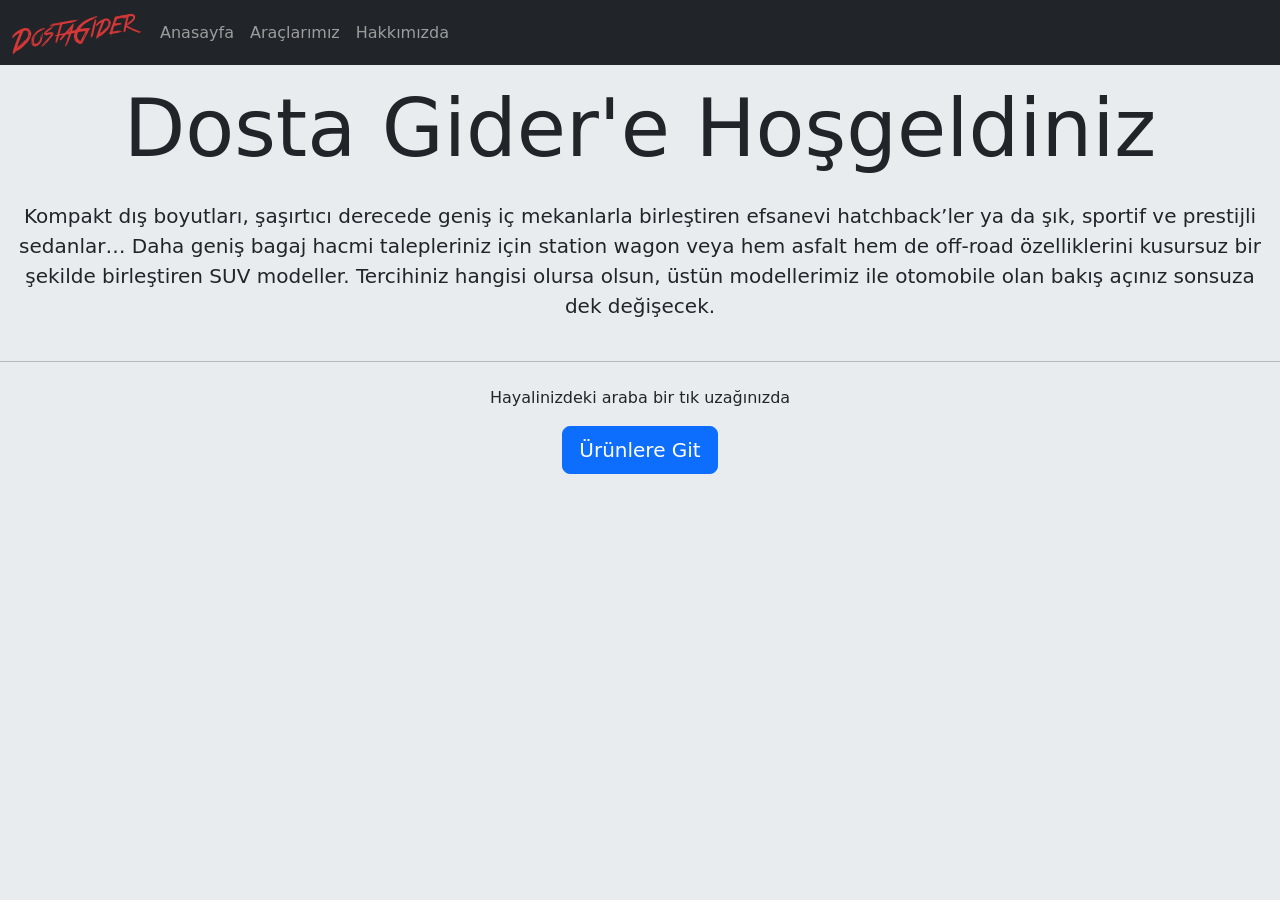
<file: index.html>
<!DOCTYPE html>
<html lang="en">
<head>
    <meta charset="UTF-8">
    <meta http-equiv="X-UA-Compatible" content="IE=edge">
    <meta name="viewport" content="width=device-width, initial-scale=1.0">
    <title>Document</title>
    <link href="https://cdn.jsdelivr.net/npm/bootstrap@5.0.1/dist/css/bootstrap.min.css" rel="stylesheet" integrity="sha384-+0n0xVW2eSR5OomGNYDnhzAbDsOXxcvSN1TPprVMTNDbiYZCxYbOOl7+AMvyTG2x" crossorigin="anonymous">
    <link rel="stylesheet" href="css/style.css">
</head>
<body style="background-color: #E9ECEF;">    
    <nav class="navbar navbar-expand-lg navbar-dark bg-dark">
        <div class="container-fluid">
          <a class="navlogob navbar-brand" style="color: rgb(214, 55, 55);" href="index.html">DostaGider</a>
          
          <div class="collapse navbar-collapse" id="navbarSupportedContent">
            <ul class="navbar-nav me-auto mb-2 mb-lg-0">
              <li class="nav-item">
                <a class="nav-link" aria-current="page" href="index.html">Anasayfa</a>
              </li>
              <li class="nav-item">
                <a class="nav-link" href="product.html">Araçlarımız</a>
              </li>  
              <li class="nav-item">
                <a class="nav-link" href="about.html">Hakkımızda</a>
              </li>         
            </ul>            
          </div>
        </div>
      </nav>
      <div class="jumbotron text-center mt-3" >
          <article>
            <h1 class="display-1">Dosta Gider'e Hoşgeldiniz</h1>
            <p class="lead p-3">Kompakt dış boyutları, şaşırtıcı derecede geniş iç mekanlarla birleştiren efsanevi hatchback’ler ya da şık, sportif ve prestijli sedanlar… Daha geniş bagaj hacmi talepleriniz için station wagon veya hem asfalt hem de off-road özelliklerini kusursuz bir şekilde birleştiren SUV modeller. Tercihiniz hangisi olursa olsun, üstün modellerimiz ile otomobile olan bakış açınız sonsuza dek değişecek.</p>
          </article>
        <hr class="my-4">
        <p>Hayalinizdeki araba bir tık uzağınızda</p>
        <a class="btn btn-primary btn-lg" href="product.html" role="button">Ürünlere Git</a>
      </div>
</body>
</html>
</file>
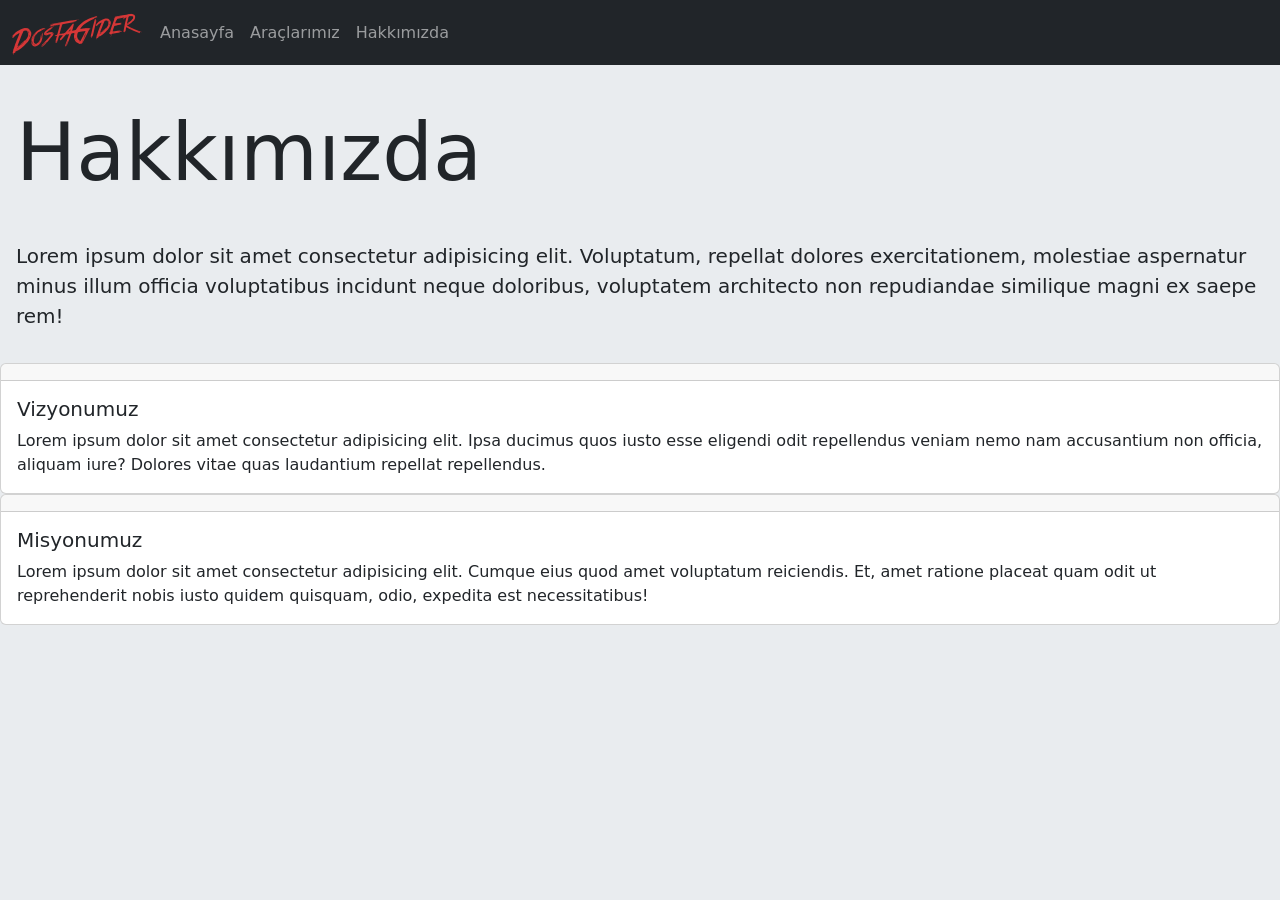
<file: about.html>
<!DOCTYPE html>
<html lang="en">
<head>
    <meta charset="UTF-8">
    <meta http-equiv="X-UA-Compatible" content="IE=edge">
    <meta name="viewport" content="width=device-width, initial-scale=1.0">
    <title>Document</title>
    <link href="https://cdn.jsdelivr.net/npm/bootstrap@5.0.1/dist/css/bootstrap.min.css" rel="stylesheet" integrity="sha384-+0n0xVW2eSR5OomGNYDnhzAbDsOXxcvSN1TPprVMTNDbiYZCxYbOOl7+AMvyTG2x" crossorigin="anonymous">
    <link rel="stylesheet" href="css/style.css">
</head>
<body style="background-color: #E9ECEF;">    
    <nav class="navbar navbar-expand-lg navbar-dark bg-dark">
        <div class="container-fluid">
          <a class="navlogob navbar-brand" style="color: rgb(214, 55, 55);" href="index.html">DostaGider</a>
          
          <div class="collapse navbar-collapse" id="navbarSupportedContent">
            <ul class="navbar-nav me-auto mb-2 mb-lg-0">
              <li class="nav-item">
                <a class="nav-link" aria-current="page" href="index.html">Anasayfa</a>
              </li>
              <li class="nav-item">
                <a class="nav-link" href="product.html">Araçlarımız</a>
              </li>  
              <li class="nav-item">
                <a class="nav-link" href="about.html">Hakkımızda</a>
              </li>         
            </ul>            
          </div>
        </div>
      </nav>
      <article>
            <h1 class="display-1 mt-4 p-3">Hakkımızda</h1>
            <p class="lead p-3">Lorem ipsum dolor sit amet consectetur adipisicing elit. Voluptatum, repellat dolores exercitationem, molestiae aspernatur minus illum officia voluptatibus incidunt neque doloribus, voluptatem architecto non repudiandae similique magni ex saepe rem!</p>
      </article>
      <div class="card">
        <div class="card-header">
          
        </div>
        <div class="card-body">
          <h5 class="card-title">Vizyonumuz</h5>
          <p class="card-text">Lorem ipsum dolor sit amet consectetur adipisicing elit. Ipsa ducimus quos iusto esse eligendi odit repellendus veniam nemo nam accusantium non officia, aliquam iure? Dolores vitae quas laudantium repellat repellendus.</p>
        </div>
      </div>
      <div class="card">
        <div class="card-header">
          
        </div>
        <div class="card-body">
          <h5 class="card-title">Misyonumuz</h5>
          <p class="card-text">Lorem ipsum dolor sit amet consectetur adipisicing elit. Cumque eius quod amet voluptatum reiciendis. Et, amet ratione placeat quam odit ut reprehenderit nobis iusto quidem quisquam, odio, expedita est necessitatibus!</p>          
        </div>
      </div>
      
</body>
</html>
</file>
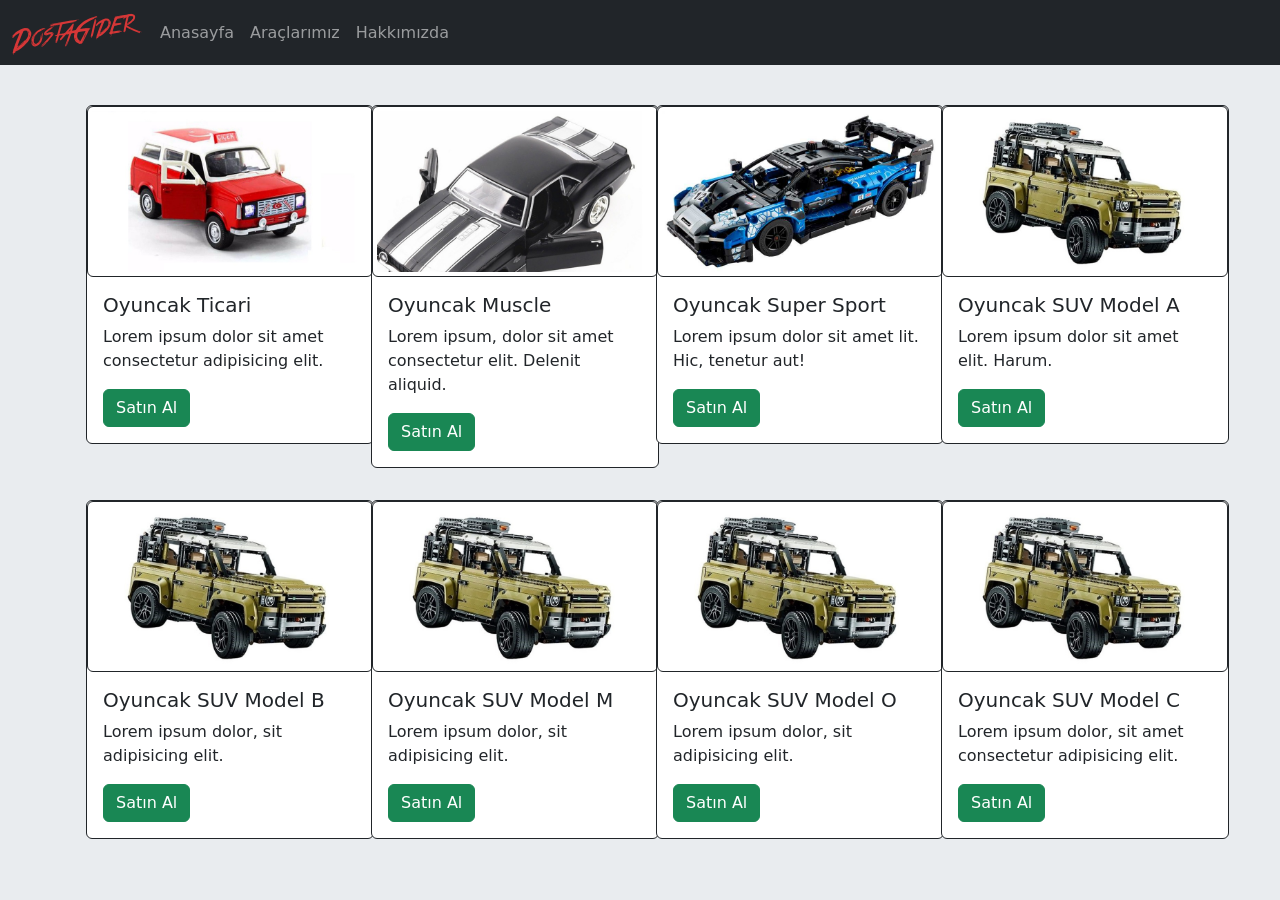
<file: product.html>
<!DOCTYPE html>
<html lang="en">
<head>
    <meta charset="UTF-8">
    <meta http-equiv="X-UA-Compatible" content="IE=edge">
    <meta name="viewport" content="width=device-width, initial-scale=1.0">
    <title>Document</title>
    <link href="https://cdn.jsdelivr.net/npm/bootstrap@5.0.1/dist/css/bootstrap.min.css" rel="stylesheet" integrity="sha384-+0n0xVW2eSR5OomGNYDnhzAbDsOXxcvSN1TPprVMTNDbiYZCxYbOOl7+AMvyTG2x" crossorigin="anonymous">
    <link rel="stylesheet" href="css/style.css">
</head>
<body style="background-color: #E9ECEF;">    
    <nav class="navbar navbar-expand-lg navbar-dark bg-dark">
        <div class="container-fluid">
          <a class="navlogob navbar-brand" style="color: rgb(214, 55, 55);" href="index.html">DostaGider</a>
          
          <div class="collapse navbar-collapse" id="navbarSupportedContent">
            <ul class="navbar-nav me-auto mb-2 mb-lg-0">
              <li class="nav-item">
                <a class="nav-link" aria-current="page" href="index.html">Anasayfa</a>
              </li>
              <li class="nav-item">
                <a class="nav-link" href="product.html">Araçlarımız</a>
              </li>  
              <li class="nav-item">
                <a class="nav-link" href="about.html">Hakkımızda</a>
              </li>         
            </ul>            
          </div>
        </div>
      </nav>
      <div class="container mt-4">
        <div class="row mt-4">
          <div class="col-md-6 col-lg-4 col-xl-3 p-3">
            <div class="card rounded border border-dark" style="width: 18rem;">
                <img class="rounded border border-dark img-fluid img-thumbnail" src="assets/2.jpg" alt="Card image cap">
                <div class="card-body">
                  <h5 class="card-title">Oyuncak Ticari</h5>
                  <p class="card-text">Lorem ipsum dolor sit amet consectetur adipisicing elit.</p>
                  <a href="#" class="btn btn-success">Satın Al</a>
                </div>
              </div>
          </div>
          <div class="col-md-6 col-lg-4 col-xl-3 p-3">
            <div class="card rounded border border-dark" style="width: 18rem;">
              <img class="rounded border border-dark img-fluid img-thumbnail" src="assets/3.jpeg" alt="Card image cap">
              <div class="card-body">
                <h5 class="card-title">Oyuncak Muscle</h5>
                <p class="card-text">Lorem ipsum, dolor sit amet consectetur elit. Delenit aliquid.</p>
                <a href="#" class="btn btn-success">Satın Al</a>
              </div>
            </div>
          </div>
          <div class="col-md-6 col-lg-4 col-xl-3 p-3">
            <div class="card rounded border border-dark" style="width: 18rem;">
                <img class="rounded border border-dark img-fluid img-thumbnail" src="assets/1.jpeg" alt="Card image cap">
                <div class="card-body">
                  <h5 class="card-title">Oyuncak Super Sport</h5>
                  <p class="card-text">Lorem ipsum dolor sit amet lit. Hic, tenetur aut!</p>
                  <a href="#" class="btn btn-success">Satın Al</a>
                </div>
              </div>
          </div>
          <div class="col-md-6 col-lg-4 col-xl-3 p-3">
            <div class="card rounded border border-dark" style="width: 18rem;">
                <img class="rounded border border-dark img-fluid img-thumbnail" src="assets/4.jpeg" alt="Card image cap">
                <div class="card-body">
                  <h5 class="card-title">Oyuncak SUV Model A</h5>
                  <p class="card-text">Lorem ipsum dolor sit amet elit. Harum.</p>
                  <a href="#" class="btn btn-success">Satın Al</a>
                </div>
              </div>
          </div>
          <div class="col-md-6 col-lg-4 col-xl-3 p-3">
            <div class="card rounded border border-dark" style="width: 18rem;">
                <img class="rounded border border-dark img-fluid img-thumbnail" src="assets/4.jpeg" alt="Card image cap">
                <div class="card-body">
                  <h5 class="card-title">Oyuncak SUV Model B</h5>
                  <p class="card-text">Lorem ipsum dolor, sit  adipisicing elit.</p>
                  <a href="#" class="btn btn-success">Satın Al</a>
                </div>
              </div>
          </div>
          <div class="col-md-6 col-lg-4 col-xl-3 p-3">
            <div class="card rounded border border-dark" style="width: 18rem;">
                <img class="rounded border border-dark img-fluid img-thumbnail" src="assets/4.jpeg" alt="Card image cap">
                <div class="card-body">
                  <h5 class="card-title">Oyuncak SUV Model M</h5>
                  <p class="card-text">Lorem ipsum dolor, sit  adipisicing elit.</p>
                  <a href="#" class="btn btn-success">Satın Al</a>
                </div>
              </div>
          </div>
          <div class="col-md-6 col-lg-4 col-xl-3 p-3">
            <div class="card rounded border border-dark" style="width: 18rem;">
                <img class="rounded border border-dark img-fluid img-thumbnail" src="assets/4.jpeg" alt="Card image cap">
                <div class="card-body">
                  <h5 class="card-title">Oyuncak SUV Model O</h5>
                  <p class="card-text">Lorem ipsum dolor, sit  adipisicing elit.</p>
                  <a href="#" class="btn btn-success">Satın Al</a>
                </div>
              </div>
          </div>
          <div class="col-md-6 col-lg-4 col-xl-3 p-3">
            <div class="card rounded border border-dark" style="width: 18rem;">
                <img class="rounded border border-dark img-fluid img-thumbnail" src="assets/4.jpeg" alt="Card image cap">
                <div class="card-body">
                  <h5 class="card-title">Oyuncak SUV Model C</h5>
                  <p class="card-text">Lorem ipsum dolor, sit amet consectetur adipisicing elit.</p>
                  <a href="#" class="btn btn-success">Satın Al</a>
                </div>
              </div>
          </div>
        </div>
      </div>

</body>
</html>
</file>
<file: css/style.css>
.navlogob{
  font-family: Truelies;
  font-size: 1.5em;
  transform: rotate(-9deg);  
  margin-top: 3px;
}

@font-face {
  font-family: Truelies;
  src: url(TrueLies.ttf);
}
</file>
